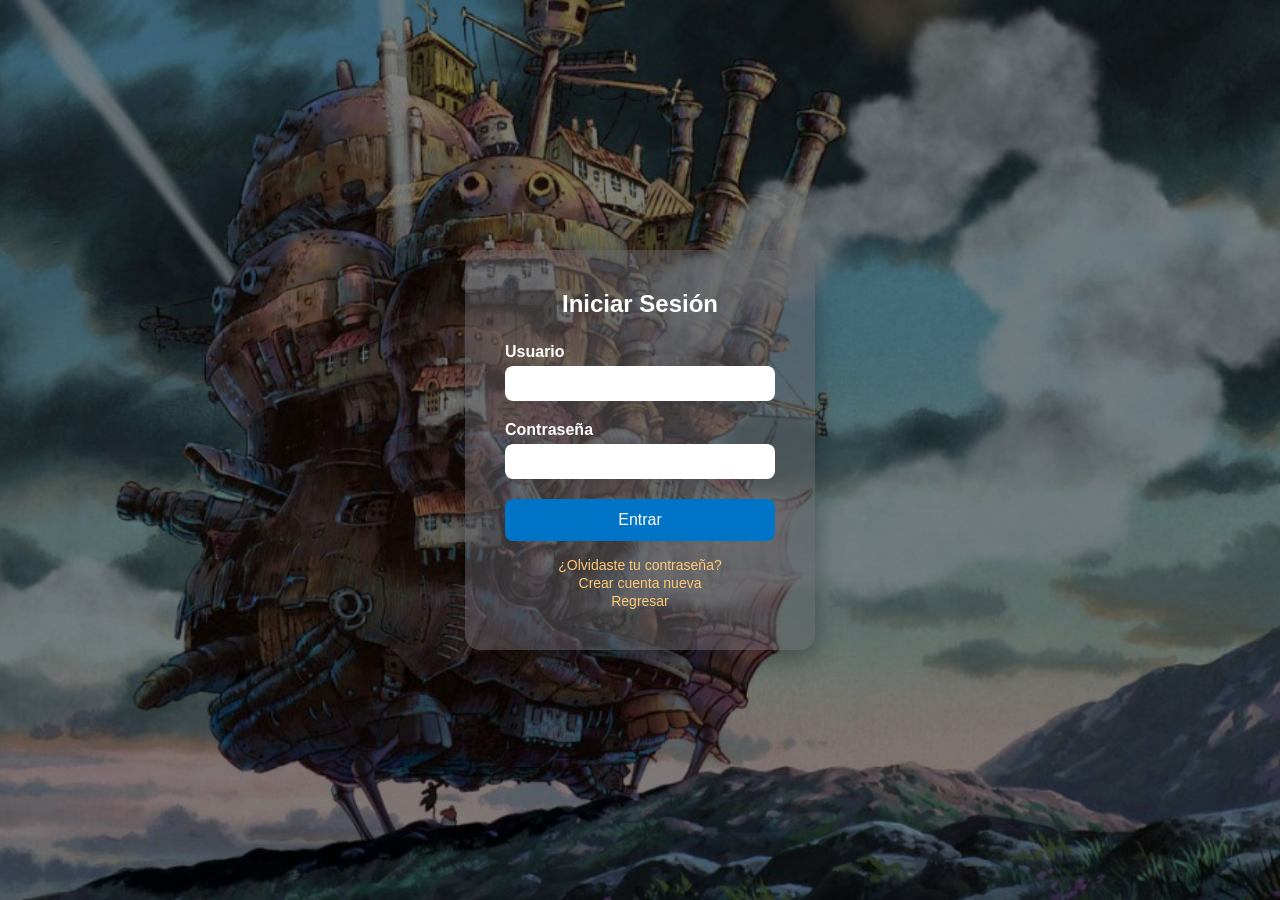
<file: login.html>
<!DOCTYPE html>
<html lang="es">
<head>
  <meta charset="UTF-8" />
  <meta name="viewport" content="width=device-width, initial-scale=1.0"/>
  <title>Iniciar Sesión</title>
  <link rel="stylesheet" href="estilos1.css">
</head>
<body>
  <div class="login-box">
    <h2>Iniciar Sesión</h2>
    <form action="home.html" method="post" id="formularioLogin">
      <label for="usuario">Usuario</label>
      <input type="text" id="usuario" name="usuario" required />
      <label for="contrasena">Contraseña</label>
      <input type="password" id="contrasena" name="contrasena" required />
      <a href="home.html">
      <input type="submit" value="Entrar" />
      </a>
    </form>
    <div class="extra">
      <p><a href="#">¿Olvidaste tu contraseña?</a></p>
      <p><a href="#">Crear cuenta nueva</a></p>
      <p><a href="index.html">Regresar</a></p>
    </div>
  </div>
  <script type="text/javascript" src="login.js"></script>
</body>
</html>
</file>
<file: estilos1.css>
* {
      box-sizing: border-box;
      margin: 0;
      padding: 0;
    }

    body {
      font-family: 'Segoe UI', Tahoma, Geneva, Verdana, sans-serif;
      height: 100vh;
      background: url('img/castillo.jpg') 
        no-repeat center center fixed;
      background-size: cover;
      position: relative;
    }

    body::before {
      content: "";
      position: absolute;
      top: 0;
      left: 0;
      height: 100%;
      width: 100%;
      background-color: rgba(0, 0, 0, 0.5);
      z-index: 0;
    }

    .login-box {
      position: relative;
      z-index: 1;
      background: url('https://images.unsplash.com/photo-1601597111158-3e37d4c1887c?auto=format&fit=crop&w=400&q=80') no-repeat center;
      background-size: cover;
      padding: 40px;
      border-radius: 15px;
      box-shadow: 0 10px 25px rgba(0, 0, 0, 0.3);
      width: 100%;
      max-width: 350px;
      margin: auto;
      top: 50%;
      transform: translateY(-50%);
      color: white;
    }

    .login-box::before {
      /* Capa semitransparente sobre la imagen del cuadro */
      content: "";
      position: absolute;
      top: 0;
      left: 0;
      height: 100%;
      width: 100%;
      background-color: rgba(98, 99, 105, 0.5); /* Oscurece la imagen del cuadro */
      border-radius: 15px;
      z-index: -1;
    }

    .login-box h2 {
      text-align: center;
      margin-bottom: 25px;
      color: #fff;
    }

    .login-box label {
      display: block;
      margin-bottom: 5px;
      font-weight: bold;
      color: #fff;
    }

    .login-box input[type="text"],
    .login-box input[type="password"] {
      width: 100%;
      padding: 10px;
      margin-bottom: 20px;
      border: none;
      border-radius: 8px;
      outline: none;
    }

    .login-box input[type="submit"] {
      width: 100%;
      padding: 12px;
      background-color: #0075c8;
      color: white;
      border: none;
      border-radius: 8px;
      font-size: 16px;
      cursor: pointer;
    }

    .login-box .extra {
      text-align: center;
      margin-top: 15px;
    }

    .login-box .extra a {
      text-decoration: none;
      color: #fec975;
      font-size: 14px;
    }

    .login-box .extra a:hover {
      text-decoration: underline;
    }
</file>
